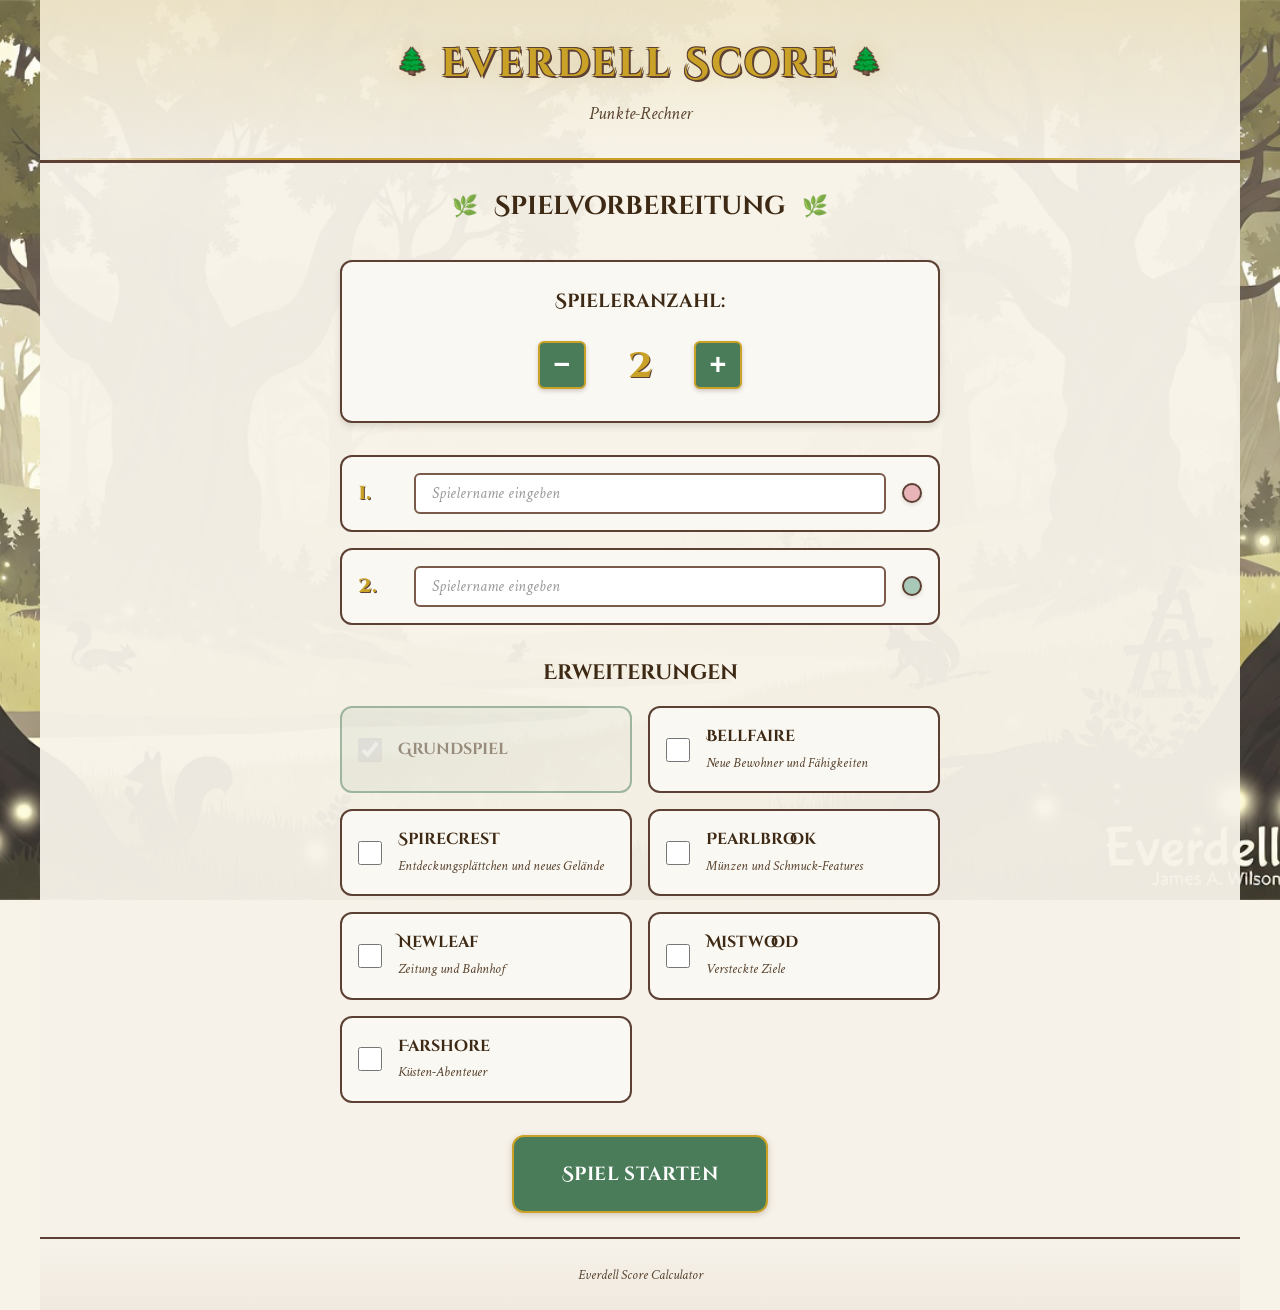
<file: index.html>
<!DOCTYPE html>
<html lang="de">
<head>
    <meta charset="UTF-8">
    <meta name="viewport" content="width=device-width, initial-scale=1.0, user-scalable=no">
    <meta name="theme-color" content="#2d5a27">
    <meta name="description" content="Everdell Score Calculator - Punkte-Rechner für das Brettspiel Everdell">
    
    <link rel="preconnect" href="https://fonts.googleapis.com">
    <link rel="preconnect" href="https://fonts.gstatic.com" crossorigin>
    <link href="https://fonts.googleapis.com/css2?family=Cinzel+Decorative:wght@400;700;900&family=Crimson+Text:ital,wght@0,400;0,600;0,700;1,400&display=swap" rel="stylesheet">
    
    <link rel="manifest" href="manifest.json?v=2">
    <link rel="apple-touch-icon" href="apple-touch-icon.png">
    <link rel="icon" type="image/svg+xml" href="icons/icon.svg">
    
    <title>Everdell Score</title>
    <link rel="stylesheet" href="css/style.css">
</head>
<body>
    <div class="app-container">
        
        <!-- Header -->
        <header class="header">
            <div class="header-content">
                <h1 class="app-title">
                    <span class="title-icon">🌲</span>
                    Everdell Score
                    <span class="title-icon">🌲</span>
                </h1>
                <p class="app-subtitle">Punkte-Rechner</p>
            </div>
        </header>

        <!-- View 1: Setup -->
        <main id="setup-view" class="view active">
            <section class="setup-section">
                <h2 class="section-header">
                    <span class="header-decoration">🌿</span>
                    Spielvorbereitung
                    <span class="header-decoration">🌿</span>
                </h2>
                
                <div class="player-count-section">
                    <label for="player-count" class="label-large">Spieleranzahl:</label>
                    <div class="player-count-selector">
                        <button type="button" class="count-btn" id="count-decrease" aria-label="Spieler verringern">−</button>
                        <span id="player-count-display" class="count-display">2</span>
                        <button type="button" class="count-btn" id="count-increase" aria-label="Spieler erhöhen">+</button>
                    </div>
                </div>

                <div class="players-setup" id="players-setup">
                    <!-- Spieler-Namensfelder werden hier dynamisch eingefügt -->
                </div>

                <div class="expansions-section">
                    <h3 class="subsection-header">Erweiterungen</h3>
                    <div class="expansions-grid" id="expansions-grid">
                        <!-- Erweiterungen werden hier dynamisch eingefügt -->
                    </div>
                </div>

                <div class="setup-actions">
                    <button type="button" class="btn-primary btn-large" id="start-game-btn">
                        Spiel starten
                    </button>
                </div>
            </section>
        </main>

        <!-- View 2: Score-Eingabe -->
        <main id="score-view" class="view hidden">
            <section class="score-section">
                <h2 class="section-header">
                    <span class="header-decoration">🍂</span>
                    Punkte eingeben
                    <span class="header-decoration">🍂</span>
                </h2>
                
                <div class="active-expansions" id="active-expansions">
                    <!-- Aktive Erweiterungen werden hier angezeigt -->
                </div>

                <div class="players-grid" id="players-grid">
                    <!-- Spieler-Karten werden hier dynamisch eingefügt -->
                </div>

                <div class="score-actions">
                    <button type="button" class="btn-secondary" id="back-to-setup-btn">
                        ← Zurück
                    </button>
                    <button type="button" class="btn-primary btn-large" id="calculate-winner-btn">
                        Gewinner ermitteln
                    </button>
                </div>
            </section>
        </main>

        <!-- View 3: Ergebnisse -->
        <main id="result-view" class="view hidden">
            <section class="result-section">
                <h2 class="section-header winner-header">
                    <span class="header-decoration">🏆</span>
                    Ergebnis
                    <span class="header-decoration">🏆</span>
                </h2>

                <div class="winner-announcement" id="winner-announcement">
                    <!-- Gewinner wird hier angezeigt -->
                </div>

                <div class="results-list" id="results-list">
                    <!-- Rangliste wird hier angezeigt -->
                </div>

                <div class="result-actions">
                    <button type="button" class="btn-secondary" id="back-to-score-btn">
                        ← Punkte bearbeiten
                    </button>
                    <button type="button" class="btn-primary btn-large" id="new-game-btn">
                        Neues Spiel
                    </button>
                </div>
            </section>
        </main>

        <!-- Footer -->
        <footer class="footer">
            <p class="footer-text">Everdell Score Calculator</p>
        </footer>
    </div>

    <script src="js/data.js"></script>
    <script src="js/app.js"></script>
</body>
</html>
</file>
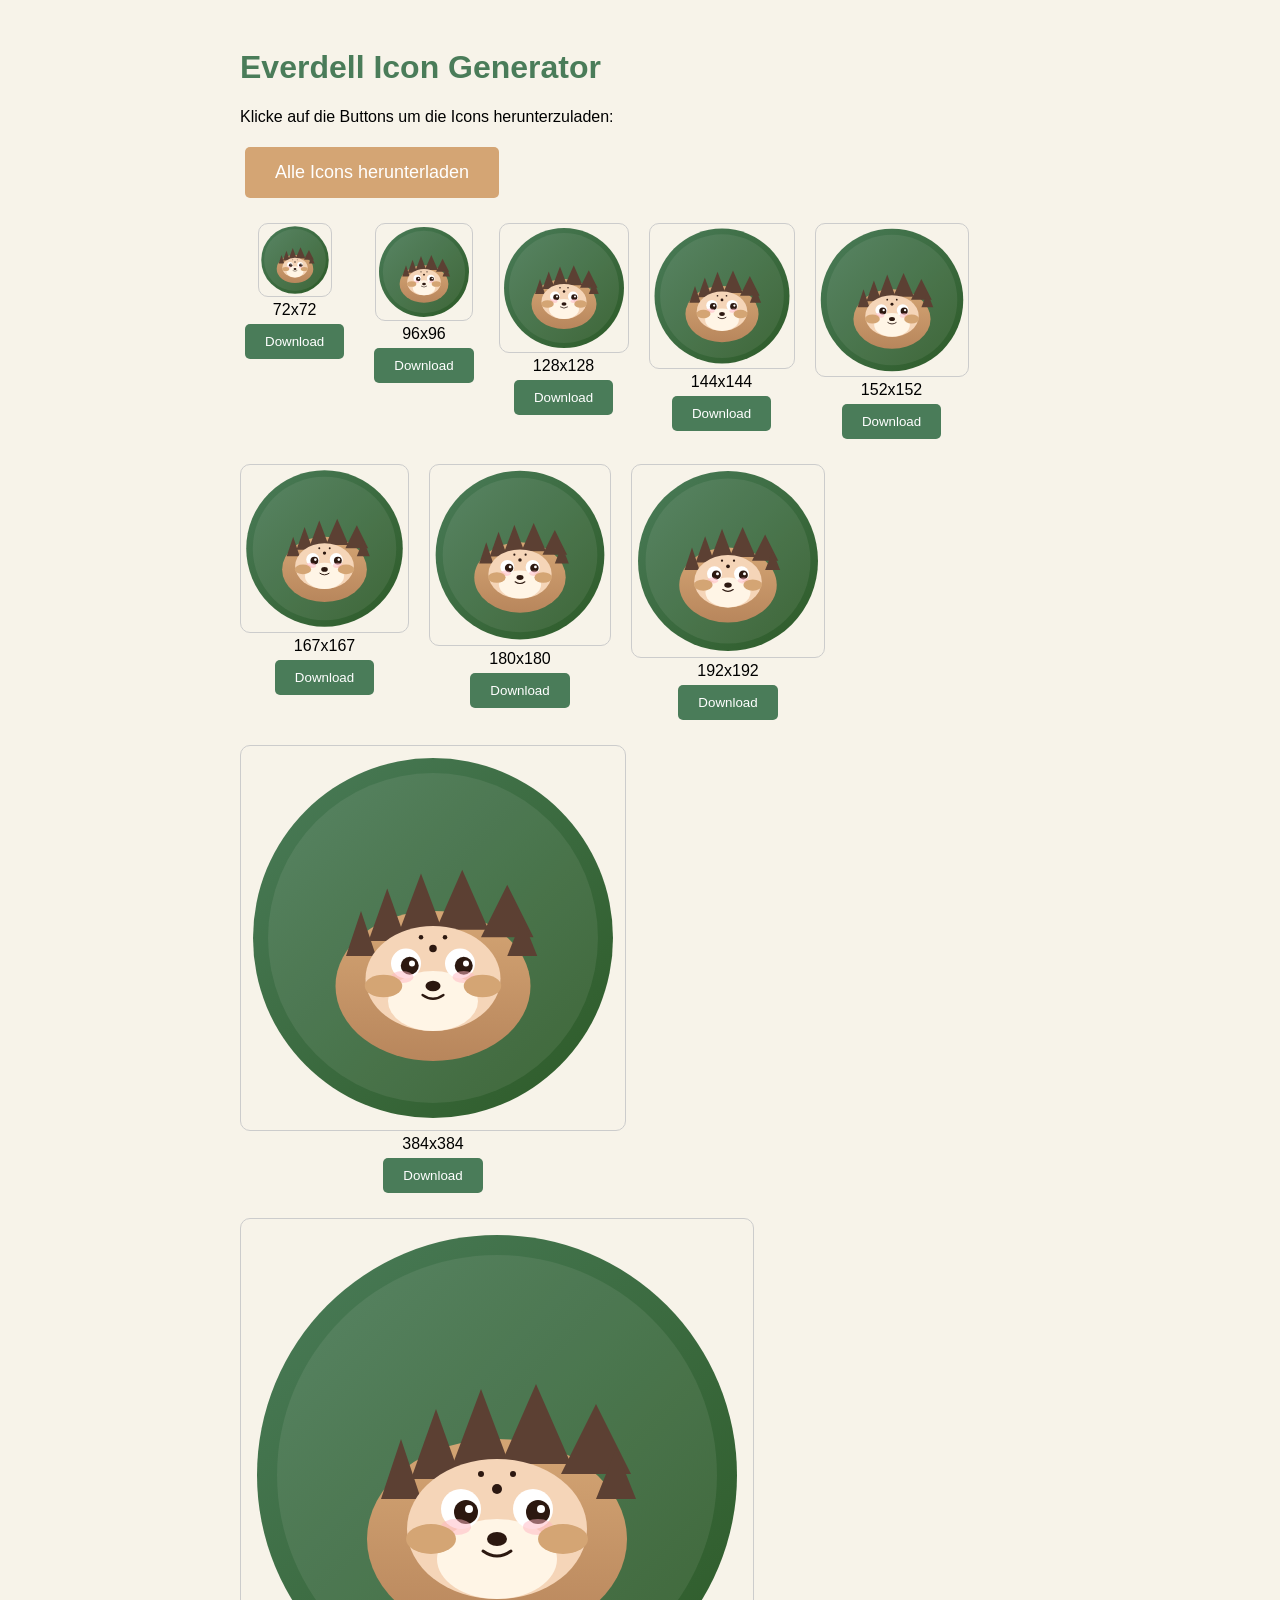
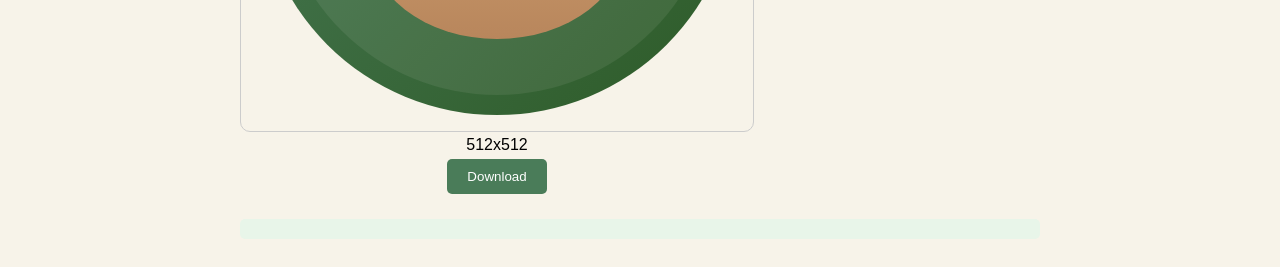
<file: generate-icons.html>
<!DOCTYPE html>
<html>
<head>
    <title>Icon Generator</title>
    <style>
        body { font-family: Arial, sans-serif; padding: 20px; background: #f7f3e9; }
        .container { max-width: 800px; margin: 0 auto; }
        h1 { color: #4a7c59; }
        .icons { display: flex; flex-wrap: wrap; gap: 20px; margin: 20px 0; }
        .icon-box { text-align: center; }
        canvas { border: 1px solid #ccc; border-radius: 10px; }
        button { background: #4a7c59; color: white; padding: 10px 20px; border: none; 
                 border-radius: 5px; cursor: pointer; margin: 5px; }
        button:hover { background: #2d5a27; }
        .download-all { background: #d4a574; font-size: 18px; padding: 15px 30px; }
        #status { margin-top: 20px; padding: 10px; background: #e8f5e9; border-radius: 5px; }
    </style>
</head>
<body>
    <div class="container">
        <h1>Everdell Icon Generator</h1>
        <p>Klicke auf die Buttons um die Icons herunterzuladen:</p>
        <button class="download-all" onclick="downloadAll()">Alle Icons herunterladen</button>
        <div class="icons" id="icons"></div>
        <div id="status"></div>
    </div>

    <script>
        const svgContent = `<svg xmlns="http://www.w3.org/2000/svg" viewBox="0 0 512 512">
            <defs>
                <linearGradient id="bgGrad" x1="0%" y1="0%" x2="100%" y2="100%">
                    <stop offset="0%" style="stop-color:#4a7c59"/>
                    <stop offset="100%" style="stop-color:#2d5a27"/>
                </linearGradient>
                <linearGradient id="bodyGrad" x1="0%" y1="0%" x2="0%" y2="100%">
                    <stop offset="0%" style="stop-color:#d4a574"/>
                    <stop offset="100%" style="stop-color:#b8865c"/>
                </linearGradient>
            </defs>
            <circle cx="256" cy="256" r="240" fill="url(#bgGrad)"/>
            <circle cx="256" cy="256" r="220" fill="#f7f3e9" opacity="0.08"/>
            <ellipse cx="256" cy="320" rx="130" ry="100" fill="url(#bodyGrad)"/>
            <g fill="#5c4033">
                <polygon points="140,280 160,220 180,280"/>
                <polygon points="170,260 195,190 220,260"/>
                <polygon points="210,250 240,170 270,250"/>
                <polygon points="260,245 295,165 330,245"/>
                <polygon points="320,255 355,185 390,255"/>
                <polygon points="355,280 375,230 395,280"/>
            </g>
            <ellipse cx="256" cy="310" rx="90" ry="70" fill="#f5d5b8"/>
            <ellipse cx="256" cy="340" rx="60" ry="40" fill="#fff5e6"/>
            <circle cx="220" cy="290" r="20" fill="#fff"/>
            <circle cx="292" cy="290" r="20" fill="#fff"/>
            <circle cx="225" cy="293" r="12" fill="#2c1810"/>
            <circle cx="297" cy="293" r="12" fill="#2c1810"/>
            <circle cx="228" cy="290" r="4" fill="#fff"/>
            <circle cx="300" cy="290" r="4" fill="#fff"/>
            <ellipse cx="256" cy="320" rx="10" ry="7" fill="#2c1810"/>
            <path d="M242 332 Q256 342 270 332" stroke="#2c1810" stroke-width="3" fill="none" stroke-linecap="round"/>
            <ellipse cx="215" cy="308" rx="15" ry="8" fill="#ffb6c1" opacity="0.5"/>
            <ellipse cx="297" cy="308" rx="15" ry="8" fill="#ffb6c1" opacity="0.5"/>
            <circle cx="256" cy="270" r="5" fill="#2c1810"/>
            <circle cx="240" cy="255" r="3" fill="#2c1810"/>
            <circle cx="272" cy="255" r="3" fill="#2c1810"/>
            <ellipse cx="190" cy="320" rx="25" ry="15" fill="#d4a574"/>
            <ellipse cx="322" cy="320" rx="25" ry="15" fill="#d4a574"/>
        </svg>`;

        const sizes = [72, 96, 128, 144, 152, 167, 180, 192, 384, 512];
        const container = document.getElementById('icons');

        function createCanvas(size) {
            const box = document.createElement('div');
            box.className = 'icon-box';
            
            const canvas = document.createElement('canvas');
            canvas.width = size;
            canvas.height = size;
            
            const ctx = canvas.getContext('2d');
            const img = new Image();
            const blob = new Blob([svgContent], { type: 'image/svg+xml' });
            const url = URL.createObjectURL(blob);
            
            img.onload = () => {
                ctx.drawImage(img, 0, 0, size, size);
                URL.revokeObjectURL(url);
            };
            img.src = url;
            
            const label = document.createElement('div');
            label.textContent = `${size}x${size}`;
            
            const btn = document.createElement('button');
            btn.textContent = 'Download';
            btn.onclick = () => downloadIcon(canvas, size);
            
            box.appendChild(canvas);
            box.appendChild(label);
            box.appendChild(btn);
            container.appendChild(box);
            
            return canvas;
        }

        function downloadIcon(canvas, size) {
            const link = document.createElement('a');
            link.download = `icon-${size}.png`;
            link.href = canvas.toDataURL('image/png');
            link.click();
        }

        async function downloadAll() {
            const status = document.getElementById('status');
            status.textContent = 'Generiere Icons...';
            
            const canvases = document.querySelectorAll('canvas');
            let delay = 0;
            
            for (const canvas of canvases) {
                await new Promise(r => setTimeout(r, 300));
                const size = canvas.width;
                const link = document.createElement('a');
                link.download = `icon-${size}.png`;
                link.href = canvas.toDataURL('image/png');
                link.click();
                await new Promise(r => setTimeout(r, 200));
            }
            
            status.textContent = 'Alle Icons wurden heruntergeladen! Verschiebe sie in den icons/ Ordner.';
        }

        sizes.forEach(createCanvas);
    </script>
</body>
</html>
</file>
<file: css/style.css>
/* ========================================
   Everdell Score PWA - Authentic Design
   ======================================== */

/* CSS Variables - Everdell Color Palette */
:root {
    /* Main Colors */
    --bg-cream: #f7f3e9;
    --bg-paper: #faf8f3;
    --bg-warm: #f5f1e8;
    --frame-brown: #5c4033;
    --frame-brown-light: #7a5a4a;
    --accent-gold: #c9a227;
    --accent-gold-light: #daa520;
    --forest-green: #4a7c59;
    --forest-green-light: #5a9668;
    --text-dark: #3d2914;
    --text-medium: #5a4530;
    
    /* Player Colors */
    --player-rosa: #e8b4b8;
    --player-green: #a8c8b8;
    --player-gold: #f4d58d;
    --player-blue: #8fb8de;
    --player-amber: #d4a574;
    --player-lavender: #b8a9c9;
    
    /* Shadows */
    --shadow-light: rgba(92, 64, 51, 0.15);
    --shadow-medium: rgba(92, 64, 51, 0.25);
    --shadow-heavy: rgba(92, 64, 51, 0.35);
    
    /* Typography */
    --font-display: 'Cinzel Decorative', 'Times New Roman', serif;
    --font-body: 'Crimson Text', 'Georgia', serif;
    --font-system: -apple-system, BlinkMacSystemFont, 'Segoe UI', Roboto, sans-serif;
    
    /* Spacing */
    --spacing-xs: 0.25rem;
    --spacing-sm: 0.5rem;
    --spacing-md: 1rem;
    --spacing-lg: 1.5rem;
    --spacing-xl: 2rem;
    --spacing-2xl: 3rem;
    
    /* Border Radius */
    --radius-sm: 6px;
    --radius-md: 12px;
    --radius-lg: 16px;
    
    /* Transitions */
    --transition-fast: 0.15s ease;
    --transition-normal: 0.25s ease;
    --transition-slow: 0.4s ease;
}

/* ========================================
   Global Styles
   ======================================== */

* {
    margin: 0;
    padding: 0;
    box-sizing: border-box;
}

html {
    font-size: 16px;
    -webkit-text-size-adjust: 100%;
}

body {
    font-family: var(--font-body);
    font-size: 1rem;
    line-height: 1.6;
    color: var(--text-dark);
    background: var(--bg-cream);
    background-image: url('../Background Everdell.jpg');
    background-size: cover;
    background-position: center;
    background-attachment: fixed;
    background-repeat: no-repeat;
    min-height: 100vh;
    overflow-x: hidden;
}

.app-container {
    max-width: 1200px;
    margin: 0 auto;
    padding: 0;
    min-height: 100vh;
    display: flex;
    flex-direction: column;
    background: rgba(247, 243, 233, 0.95);
}

/* ========================================
   Header
   ======================================== */

.header {
    background: 
        linear-gradient(180deg, 
            rgba(201, 162, 39, 0.15) 0%, 
            transparent 100%
        );
    padding: var(--spacing-xl) var(--spacing-md);
    text-align: center;
    border-bottom: 3px solid var(--frame-brown);
    position: relative;
}

.header::before {
    content: '';
    position: absolute;
    bottom: 0;
    left: 0;
    right: 0;
    height: 2px;
    background: linear-gradient(90deg, 
        transparent, 
        var(--accent-gold) 20%, 
        var(--accent-gold) 80%, 
        transparent
    );
}

.header-content {
    position: relative;
}

.app-title {
    font-family: var(--font-display);
    font-size: 2.2rem;
    font-weight: 700;
    color: var(--accent-gold);
    text-shadow: 
        2px 2px 0 var(--frame-brown),
        -1px -1px 0 var(--frame-brown),
        1px -1px 0 var(--frame-brown),
        -1px 1px 0 var(--frame-brown),
        0 0 20px rgba(201, 162, 39, 0.3);
    margin-bottom: var(--spacing-xs);
    letter-spacing: 0.05em;
}

.title-icon {
    font-size: 1.5rem;
    vertical-align: middle;
    display: inline-block;
    animation: gentle-sway 3s ease-in-out infinite;
}

@keyframes gentle-sway {
    0%, 100% { transform: rotate(-5deg); }
    50% { transform: rotate(5deg); }
}

.app-subtitle {
    font-family: var(--font-body);
    font-size: 1.1rem;
    font-style: italic;
    color: var(--text-medium);
    font-weight: 400;
}

/* ========================================
   Views
   ======================================== */

.view {
    flex: 1;
    padding: var(--spacing-lg) var(--spacing-md);
    animation: fadeIn var(--transition-slow);
}

.view.hidden {
    display: none;
}

@keyframes fadeIn {
    from {
        opacity: 0;
        transform: translateY(10px);
    }
    to {
        opacity: 1;
        transform: translateY(0);
    }
}

/* ========================================
   Section Headers
   ======================================== */

.section-header {
    font-family: var(--font-display);
    font-size: 1.6rem;
    font-weight: 700;
    color: var(--text-dark);
    text-align: center;
    margin-bottom: var(--spacing-xl);
    display: flex;
    align-items: center;
    justify-content: center;
    gap: var(--spacing-md);
}

.header-decoration {
    font-size: 1.3rem;
    opacity: 0.8;
}

.subsection-header {
    font-family: var(--font-display);
    font-size: 1.3rem;
    font-weight: 600;
    color: var(--text-dark);
    margin-bottom: var(--spacing-md);
    text-align: center;
}

/* ========================================
   Setup View
   ======================================== */

.setup-section {
    max-width: 600px;
    margin: 0 auto;
}

/* Player Count */
.player-count-section {
    background: var(--bg-paper);
    border: 2px solid var(--frame-brown);
    border-radius: var(--radius-md);
    padding: var(--spacing-lg);
    margin-bottom: var(--spacing-xl);
    box-shadow: 0 4px 6px var(--shadow-light);
}

.label-large {
    font-family: var(--font-display);
    font-size: 1.2rem;
    font-weight: 600;
    color: var(--text-dark);
    display: block;
    margin-bottom: var(--spacing-md);
    text-align: center;
}

.player-count-selector {
    display: flex;
    align-items: center;
    justify-content: center;
    gap: var(--spacing-lg);
}

.count-btn {
    background: var(--forest-green);
    color: white;
    border: 2px solid var(--accent-gold);
    border-radius: var(--radius-sm);
    width: 48px;
    height: 48px;
    font-size: 1.8rem;
    font-weight: bold;
    cursor: pointer;
    transition: all var(--transition-fast);
    box-shadow: 0 2px 4px var(--shadow-medium);
    display: flex;
    align-items: center;
    justify-content: center;
    line-height: 1;
}

.count-btn:hover {
    background: var(--forest-green-light);
    transform: translateY(-2px);
    box-shadow: 0 4px 8px var(--shadow-medium);
}

.count-btn:active {
    transform: translateY(0);
}

.count-display {
    font-family: var(--font-display);
    font-size: 2.5rem;
    font-weight: 700;
    color: var(--accent-gold);
    text-shadow: 1px 1px 0 var(--frame-brown);
    min-width: 60px;
    text-align: center;
}

/* Players Setup */
.players-setup {
    margin-bottom: var(--spacing-xl);
}

.player-name-input {
    display: flex;
    align-items: center;
    gap: var(--spacing-md);
    margin-bottom: var(--spacing-md);
    padding: var(--spacing-md);
    background: var(--bg-paper);
    border: 2px solid var(--frame-brown);
    border-radius: var(--radius-md);
    transition: all var(--transition-fast);
}

.player-name-input:hover {
    border-color: var(--accent-gold);
    box-shadow: 0 2px 8px var(--shadow-light);
}

.player-number {
    font-family: var(--font-display);
    font-size: 1.4rem;
    font-weight: 700;
    color: var(--accent-gold);
    text-shadow: 1px 1px 0 var(--frame-brown);
    min-width: 40px;
}

.player-name-field {
    flex: 1;
    font-family: var(--font-body);
    font-size: 1rem;
    color: var(--text-dark);
    background: white;
    border: 2px solid var(--frame-brown-light);
    border-radius: var(--radius-sm);
    padding: var(--spacing-sm) var(--spacing-md);
    transition: all var(--transition-fast);
}

.player-name-field:focus {
    outline: none;
    border-color: var(--accent-gold);
    box-shadow: 0 0 0 3px rgba(201, 162, 39, 0.2);
}

.player-name-field::placeholder {
    color: #999;
    font-style: italic;
}

.player-color-indicator {
    width: 20px;
    height: 20px;
    border-radius: 50%;
    border: 2px solid var(--frame-brown);
    box-shadow: 0 2px 4px var(--shadow-light);
}

/* Expansions */
.expansions-section {
    margin-bottom: var(--spacing-xl);
}

.expansions-grid {
    display: grid;
    grid-template-columns: repeat(auto-fill, minmax(250px, 1fr));
    gap: var(--spacing-md);
}

.expansion-toggle {
    display: flex;
    align-items: center;
    gap: var(--spacing-md);
    padding: var(--spacing-md);
    background: var(--bg-paper);
    border: 2px solid var(--frame-brown);
    border-radius: var(--radius-md);
    cursor: pointer;
    transition: all var(--transition-fast);
    user-select: none;
}

.expansion-toggle:hover {
    border-color: var(--forest-green);
    box-shadow: 0 2px 6px var(--shadow-light);
}

.expansion-toggle.active {
    background: linear-gradient(135deg, 
        rgba(74, 124, 89, 0.15) 0%, 
        rgba(74, 124, 89, 0.05) 100%
    );
    border-color: var(--forest-green);
}

.expansion-toggle.disabled {
    opacity: 0.5;
    cursor: not-allowed;
}

.expansion-checkbox {
    width: 24px;
    height: 24px;
    cursor: pointer;
    accent-color: var(--forest-green);
}

.expansion-info {
    flex: 1;
}

.expansion-name {
    font-family: var(--font-display);
    font-size: 1rem;
    font-weight: 600;
    color: var(--text-dark);
    display: block;
}

.expansion-desc {
    font-size: 0.85rem;
    color: var(--text-medium);
    font-style: italic;
}

/* Setup Actions */
.setup-actions {
    text-align: center;
}

/* ========================================
   Buttons
   ======================================== */

.btn-primary,
.btn-secondary {
    font-family: var(--font-display);
    font-size: 1rem;
    font-weight: 600;
    border: none;
    border-radius: var(--radius-md);
    padding: var(--spacing-md) var(--spacing-xl);
    cursor: pointer;
    transition: all var(--transition-normal);
    box-shadow: 0 2px 6px var(--shadow-medium);
    letter-spacing: 0.02em;
}

.btn-primary {
    background: var(--forest-green);
    color: white;
    border: 2px solid var(--accent-gold);
}

.btn-primary:hover {
    background: var(--forest-green-light);
    transform: translateY(-2px);
    box-shadow: 0 4px 12px var(--shadow-heavy);
}

.btn-primary:active {
    transform: translateY(0);
}

.btn-primary.btn-large {
    font-size: 1.2rem;
    padding: var(--spacing-lg) var(--spacing-2xl);
}

.btn-secondary {
    background: var(--bg-paper);
    color: var(--text-dark);
    border: 2px solid var(--frame-brown);
}

.btn-secondary:hover {
    background: white;
    border-color: var(--forest-green);
    transform: translateY(-1px);
}

/* ========================================
   Score View
   ======================================== */

.score-section {
    max-width: 1400px;
    margin: 0 auto;
}

.active-expansions {
    text-align: center;
    margin-bottom: var(--spacing-lg);
    padding: var(--spacing-md);
    background: linear-gradient(90deg, 
        transparent, 
        rgba(201, 162, 39, 0.1), 
        transparent
    );
    border-top: 1px solid var(--accent-gold);
    border-bottom: 1px solid var(--accent-gold);
}

.active-expansions-text {
    font-family: var(--font-body);
    font-size: 0.9rem;
    font-style: italic;
    color: var(--text-medium);
}

.players-grid {
    display: grid;
    grid-template-columns: repeat(auto-fit, minmax(280px, 1fr));
    gap: var(--spacing-lg);
    margin-bottom: var(--spacing-xl);
}

/* Player Card */
.player-card {
    background: 
        linear-gradient(135deg, var(--bg-cream) 0%, var(--bg-paper) 100%);
    border: 3px solid var(--frame-brown);
    border-radius: var(--radius-lg);
    padding: var(--spacing-lg);
    box-shadow: 
        0 4px 8px var(--shadow-medium),
        inset 0 1px 0 rgba(201, 162, 39, 0.3);
    position: relative;
    transition: all var(--transition-normal);
    animation: slideIn var(--transition-slow);
}

@keyframes slideIn {
    from {
        opacity: 0;
        transform: translateY(20px);
    }
    to {
        opacity: 1;
        transform: translateY(0);
    }
}

.player-card:hover {
    transform: translateY(-4px);
    box-shadow: 
        0 8px 16px var(--shadow-heavy),
        inset 0 1px 0 rgba(201, 162, 39, 0.3);
}

.player-card::before {
    content: '';
    position: absolute;
    inset: 6px;
    border: 1px solid var(--accent-gold);
    border-radius: var(--radius-md);
    pointer-events: none;
    opacity: 0.6;
}

.player-card-header {
    position: relative;
    margin-bottom: var(--spacing-lg);
    padding-bottom: var(--spacing-md);
    border-bottom: 2px solid var(--accent-gold);
    text-align: center;
}

.player-card-header::after {
    content: '';
    position: absolute;
    bottom: 0;
    left: 50%;
    transform: translateX(-50%);
    width: 60%;
    height: 2px;
    background: linear-gradient(90deg, 
        transparent, 
        var(--frame-brown), 
        transparent
    );
}

.player-name-display {
    font-family: var(--font-display);
    font-size: 1.4rem;
    font-weight: 700;
    color: var(--text-dark);
    text-shadow: 1px 1px 0 rgba(201, 162, 39, 0.3);
}

.player-color-badge {
    display: inline-block;
    width: 12px;
    height: 12px;
    border-radius: 50%;
    border: 1px solid var(--frame-brown);
    margin-right: var(--spacing-sm);
    vertical-align: middle;
}

/* Score Categories */
.score-category {
    display: flex;
    align-items: center;
    justify-content: space-between;
    margin-bottom: var(--spacing-md);
    padding: var(--spacing-sm);
    background: rgba(255, 255, 255, 0.5);
    border-radius: var(--radius-sm);
    transition: background var(--transition-fast);
}

.score-category:hover {
    background: rgba(255, 255, 255, 0.8);
}

.category-label {
    font-family: var(--font-body);
    font-size: 0.95rem;
    color: var(--text-dark);
    flex: 1;
}

.category-input {
    font-family: var(--font-body);
    font-size: 1.1rem;
    font-weight: 600;
    color: var(--text-dark);
    background: white;
    border: 2px solid var(--frame-brown-light);
    border-radius: var(--radius-sm);
    padding: var(--spacing-sm);
    width: 80px;
    text-align: center;
    transition: all var(--transition-fast);
}

.category-input:focus {
    outline: none;
    border-color: var(--accent-gold);
    box-shadow: 0 0 0 3px rgba(201, 162, 39, 0.2);
}

.category-input.negative {
    color: #c44;
}

/* Player Total */
.player-total {
    margin-top: var(--spacing-lg);
    padding-top: var(--spacing-md);
    border-top: 2px solid var(--frame-brown);
    display: flex;
    justify-content: space-between;
    align-items: center;
}

.total-label {
    font-family: var(--font-display);
    font-size: 1.1rem;
    font-weight: 700;
    color: var(--text-dark);
}

.total-value {
    font-family: var(--font-display);
    font-size: 1.8rem;
    font-weight: 900;
    color: var(--accent-gold);
    text-shadow: 
        1px 1px 0 var(--frame-brown),
        0 0 10px rgba(201, 162, 39, 0.3);
}

/* Score Actions */
.score-actions {
    display: flex;
    justify-content: center;
    gap: var(--spacing-lg);
    flex-wrap: wrap;
}

/* ========================================
   Result View
   ======================================== */

.result-section {
    max-width: 800px;
    margin: 0 auto;
}

.winner-header {
    font-size: 1.8rem;
    color: var(--accent-gold);
    text-shadow: 2px 2px 0 var(--frame-brown);
}

.winner-announcement {
    background: 
        linear-gradient(135deg, 
            rgba(201, 162, 39, 0.3) 0%, 
            rgba(201, 162, 39, 0.1) 100%
        );
    border: 3px solid var(--accent-gold);
    border-radius: var(--radius-lg);
    padding: var(--spacing-xl);
    margin-bottom: var(--spacing-xl);
    text-align: center;
    box-shadow: 
        0 6px 12px var(--shadow-medium),
        inset 0 0 20px rgba(201, 162, 39, 0.2);
    animation: winnerGlow 2s ease-in-out infinite alternate;
}

@keyframes winnerGlow {
    from {
        box-shadow: 
            0 6px 12px var(--shadow-medium),
            inset 0 0 20px rgba(201, 162, 39, 0.2);
    }
    to {
        box-shadow: 
            0 8px 16px var(--shadow-heavy),
            inset 0 0 30px rgba(201, 162, 39, 0.3);
    }
}

.winner-label {
    font-family: var(--font-display);
    font-size: 1.2rem;
    font-weight: 600;
    color: var(--text-medium);
    margin-bottom: var(--spacing-sm);
}

.winner-name {
    font-family: var(--font-display);
    font-size: 2.5rem;
    font-weight: 900;
    color: var(--accent-gold);
    text-shadow: 
        3px 3px 0 var(--frame-brown),
        0 0 20px rgba(201, 162, 39, 0.5);
    margin-bottom: var(--spacing-sm);
}

.winner-points {
    font-family: var(--font-display);
    font-size: 1.5rem;
    font-weight: 700;
    color: var(--text-dark);
}

/* Results List */
.results-list {
    margin-bottom: var(--spacing-xl);
}

.result-item {
    display: flex;
    align-items: center;
    gap: var(--spacing-md);
    padding: var(--spacing-lg);
    background: var(--bg-paper);
    border: 2px solid var(--frame-brown);
    border-radius: var(--radius-md);
    margin-bottom: var(--spacing-md);
    transition: all var(--transition-normal);
    box-shadow: 0 2px 6px var(--shadow-light);
}

.result-item:hover {
    transform: translateX(4px);
    box-shadow: 0 4px 10px var(--shadow-medium);
}

.result-item.winner {
    background: 
        linear-gradient(90deg, 
            rgba(201, 162, 39, 0.2), 
            rgba(201, 162, 39, 0.05)
        );
    border-color: var(--accent-gold);
    box-shadow: 0 4px 10px var(--shadow-medium);
}

.result-rank {
    font-family: var(--font-display);
    font-size: 1.8rem;
    font-weight: 900;
    color: var(--accent-gold);
    text-shadow: 1px 1px 0 var(--frame-brown);
    min-width: 50px;
    text-align: center;
}

.result-player-info {
    flex: 1;
    display: flex;
    align-items: center;
    gap: var(--spacing-md);
}

.result-player-name {
    font-family: var(--font-display);
    font-size: 1.3rem;
    font-weight: 700;
    color: var(--text-dark);
}

.result-points {
    font-family: var(--font-display);
    font-size: 1.6rem;
    font-weight: 900;
    color: var(--forest-green);
    text-shadow: 1px 1px 0 rgba(0, 0, 0, 0.1);
    min-width: 80px;
    text-align: right;
}

.winner-crown {
    font-size: 1.5rem;
    margin-left: var(--spacing-sm);
}

/* Result Actions */
.result-actions {
    display: flex;
    justify-content: center;
    gap: var(--spacing-lg);
    flex-wrap: wrap;
}

/* ========================================
   Footer
   ======================================== */

.footer {
    padding: var(--spacing-lg) var(--spacing-md);
    text-align: center;
    border-top: 2px solid var(--frame-brown);
    background: linear-gradient(0deg, 
        rgba(92, 64, 51, 0.05) 0%, 
        transparent 100%
    );
}

.footer-text {
    font-family: var(--font-body);
    font-size: 0.9rem;
    font-style: italic;
    color: var(--text-medium);
}

/* ========================================
   Responsive Design
   ======================================== */

/* Mobile (iPhone) */
@media (max-width: 767px) {
    html {
        font-size: 15px;
    }
    
    .app-title {
        font-size: 1.8rem;
    }
    
    .title-icon {
        font-size: 1.2rem;
    }
    
    .players-grid {
        grid-template-columns: 1fr;
    }
    
    .expansions-grid {
        grid-template-columns: 1fr;
    }
    
    .score-actions,
    .result-actions {
        flex-direction: column;
        align-items: stretch;
    }
    
    .btn-large {
        width: 100%;
    }
    
    .section-header {
        font-size: 1.4rem;
        flex-direction: column;
        gap: var(--spacing-sm);
    }
    
    .player-card {
        padding: var(--spacing-md);
    }
}

/* iPad/Tablet */
@media (min-width: 768px) and (max-width: 1023px) {
    .players-grid {
        grid-template-columns: repeat(2, 1fr);
    }
    
    .expansions-grid {
        grid-template-columns: repeat(2, 1fr);
    }
}

/* Desktop */
@media (min-width: 1024px) {
    .players-grid {
        grid-template-columns: repeat(3, 1fr);
    }
    
    .app-title {
        font-size: 2.5rem;
    }
}

/* ========================================
   Accessibility
   ======================================== */

.visually-hidden {
    position: absolute;
    width: 1px;
    height: 1px;
    padding: 0;
    margin: -1px;
    overflow: hidden;
    clip: rect(0, 0, 0, 0);
    white-space: nowrap;
    border-width: 0;
}

/* Focus states for keyboard navigation */
button:focus,
input:focus {
    outline: 3px solid var(--accent-gold);
    outline-offset: 2px;
}

/* ========================================
   Print Styles (optional)
   ======================================== */

@media print {
    .header,
    .footer,
    .setup-actions,
    .score-actions,
    .result-actions {
        display: none;
    }
    
    .player-card {
        break-inside: avoid;
    }
}
</file>
